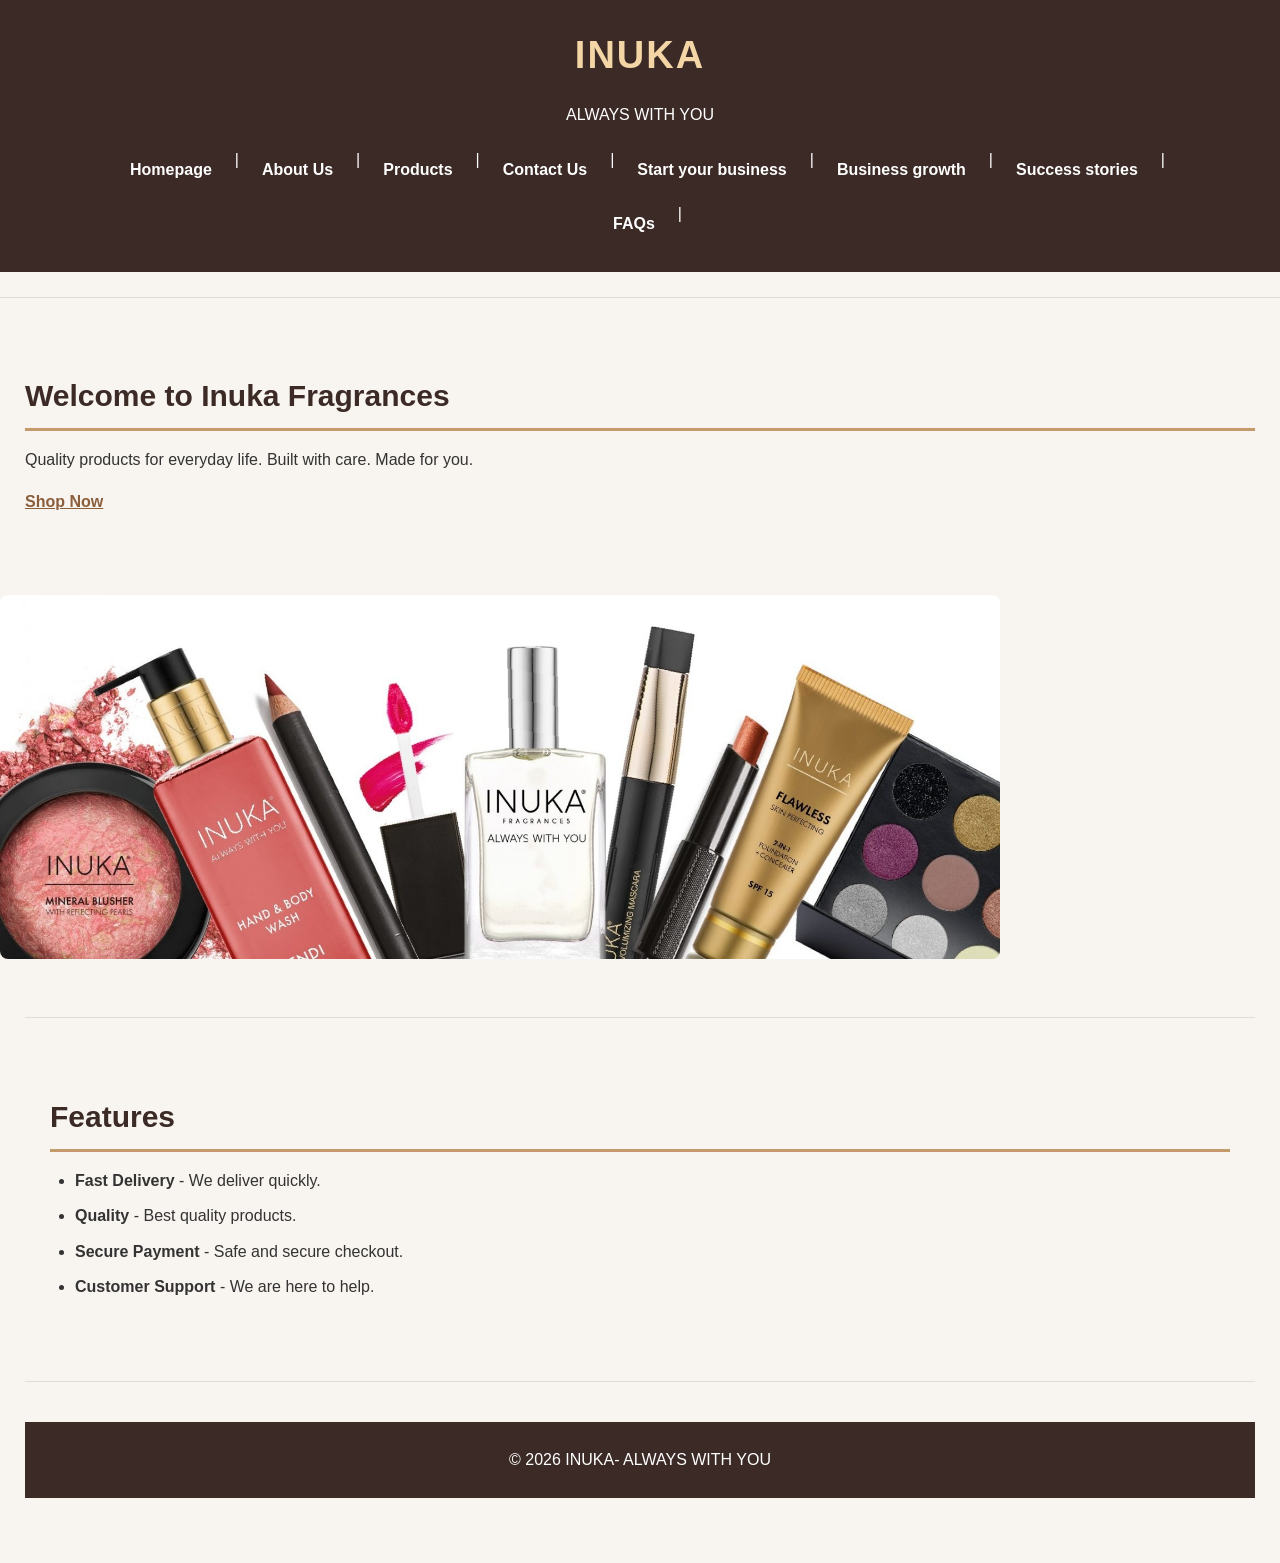
<file: index.html>
<!DOCTYPE html>
<html>
<head>
    <meta charset="UTF-8">
    <meta name="viewport" content="width=device-width, initial-scale=1.0">
    <title>INUKA - Homepage</title>
    <link rel="stylesheet" href="style.css">
</head>

<body>

    <!-- HEADER -->
    <header>

        <h1>INUKA</h1>
        <P>ALWAYS WITH YOU</P>

        <nav>
            <a href="index.html">Homepage</a> |
            <a href="about us.html">About Us</a> |
            <a href="products.html">Products</a> |
            <a href="contact.html">Contact Us</a> |
            <a href="how to start your business.html">Start your business</a> |
            <a href="grow your business.html">Business growth</a> |
            <a href="success stories.html">Success stories</a> |
            <a href="FAQ.html">FAQs</a> |
        </nav>

        

    </header>

    <hr>

    <!-- HERO SECTION -->
    <section>

        <h2>Welcome to Inuka Fragrances</h2>

        <p>
            Quality products for everyday life.
            Built with care. Made for you.
        </p>

        <p>
            <a href="products.html">Shop Now</a>
        </p>

    </section>
    <img src="inuka-products-hero.jpg" alt="Inuka Products" width ="1000px" height=" 900px">


    <section>

        

        

    <hr>

    <!-- FEATURES -->
    <section>

        <h2>Features</h2>

        <ul>

            <li>
                <strong>Fast Delivery</strong>
                - We deliver quickly.
            </li>

            <li>
                <strong>Quality</strong>
                - Best quality products.
            </li>

            <li>
                <strong>Secure Payment</strong>
                - Safe and secure checkout.
            </li>

            <li>
                <strong>Customer Support</strong>
                - We are here to help.
            </li>

        </ul>

    </section>

    <hr>

    <footer>

        <p>
            &copy; 2026 INUKA- ALWAYS WITH YOU
        </p>

    </footer>

</body>
</html>
</file>
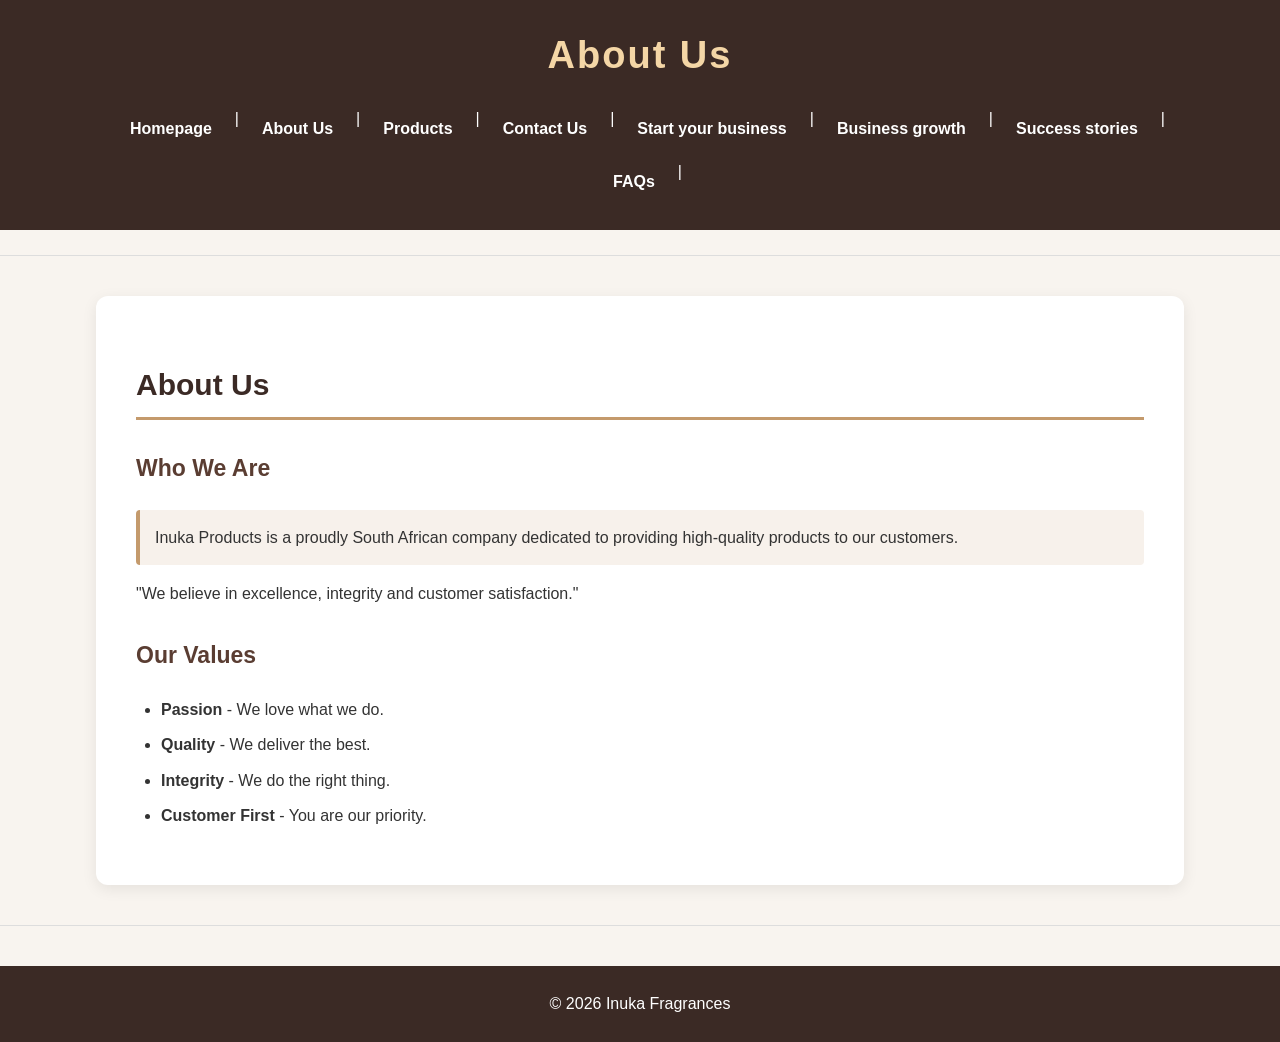
<file: about us.html>
<!DOCTYPE html>
<html>
<head>
    <title>INUKA - About Us</title>
      <link rel="stylesheet" href="style.css">
</head>

<body>

    <header>

        <h1>About Us</h1>

        <nav>
            <a href="homepage.html">Homepage</a> |
            <a href="about us.html">About Us</a> |
            <a href="products.html">Products</a> |
            <a href="contact.html">Contact Us</a> |
            <a href="how to start your business.html">Start your business</a>|
            <a href="grow your business.html">Business growth</a>|
            <a href="success stories.html">Success stories</a>|
            <a href="FAQ.html">FAQs</a>|
        </nav>

    </header>

    <hr>

    <main>

        <h2>About Us</h2>

        <h3>Who We Are</h3>

        <p>
            Inuka Products is a proudly South African company
            dedicated to providing high-quality products to
            our customers.
        </p>

        <p>
            "We believe in excellence, integrity and
            customer satisfaction."
        </p>

        <h3>Our Values</h3>

        <ul>

            <li>
                <strong>Passion</strong>
                - We love what we do.
            </li>

            <li>
                 <strong>Quality</strong>
                - We deliver the best.
            </li>

            <li>
                <strong>Integrity</strong>
                - We do the right thing.
            </li>

            <li>
                <strong>Customer First</strong>
                - You are our priority.
            </li>

        </ul>

    </main>

    <hr>

    <footer>

        <p>
            &copy; 2026 Inuka Fragrances
        </p>

    </footer>

</body>
</html>

<meta name="robots" content="index, follow">

<meta
    property="og:title"
    content="Products | Inuka Products"
>

<meta
    property="og:description"
    content="Explore Inuka Products, product information and business guidance."
>

<meta property="og:type" content="website">

<meta name="theme-color" content="#38251e">
<script src="script.js" defer></script>
<body>
</html>
</file>
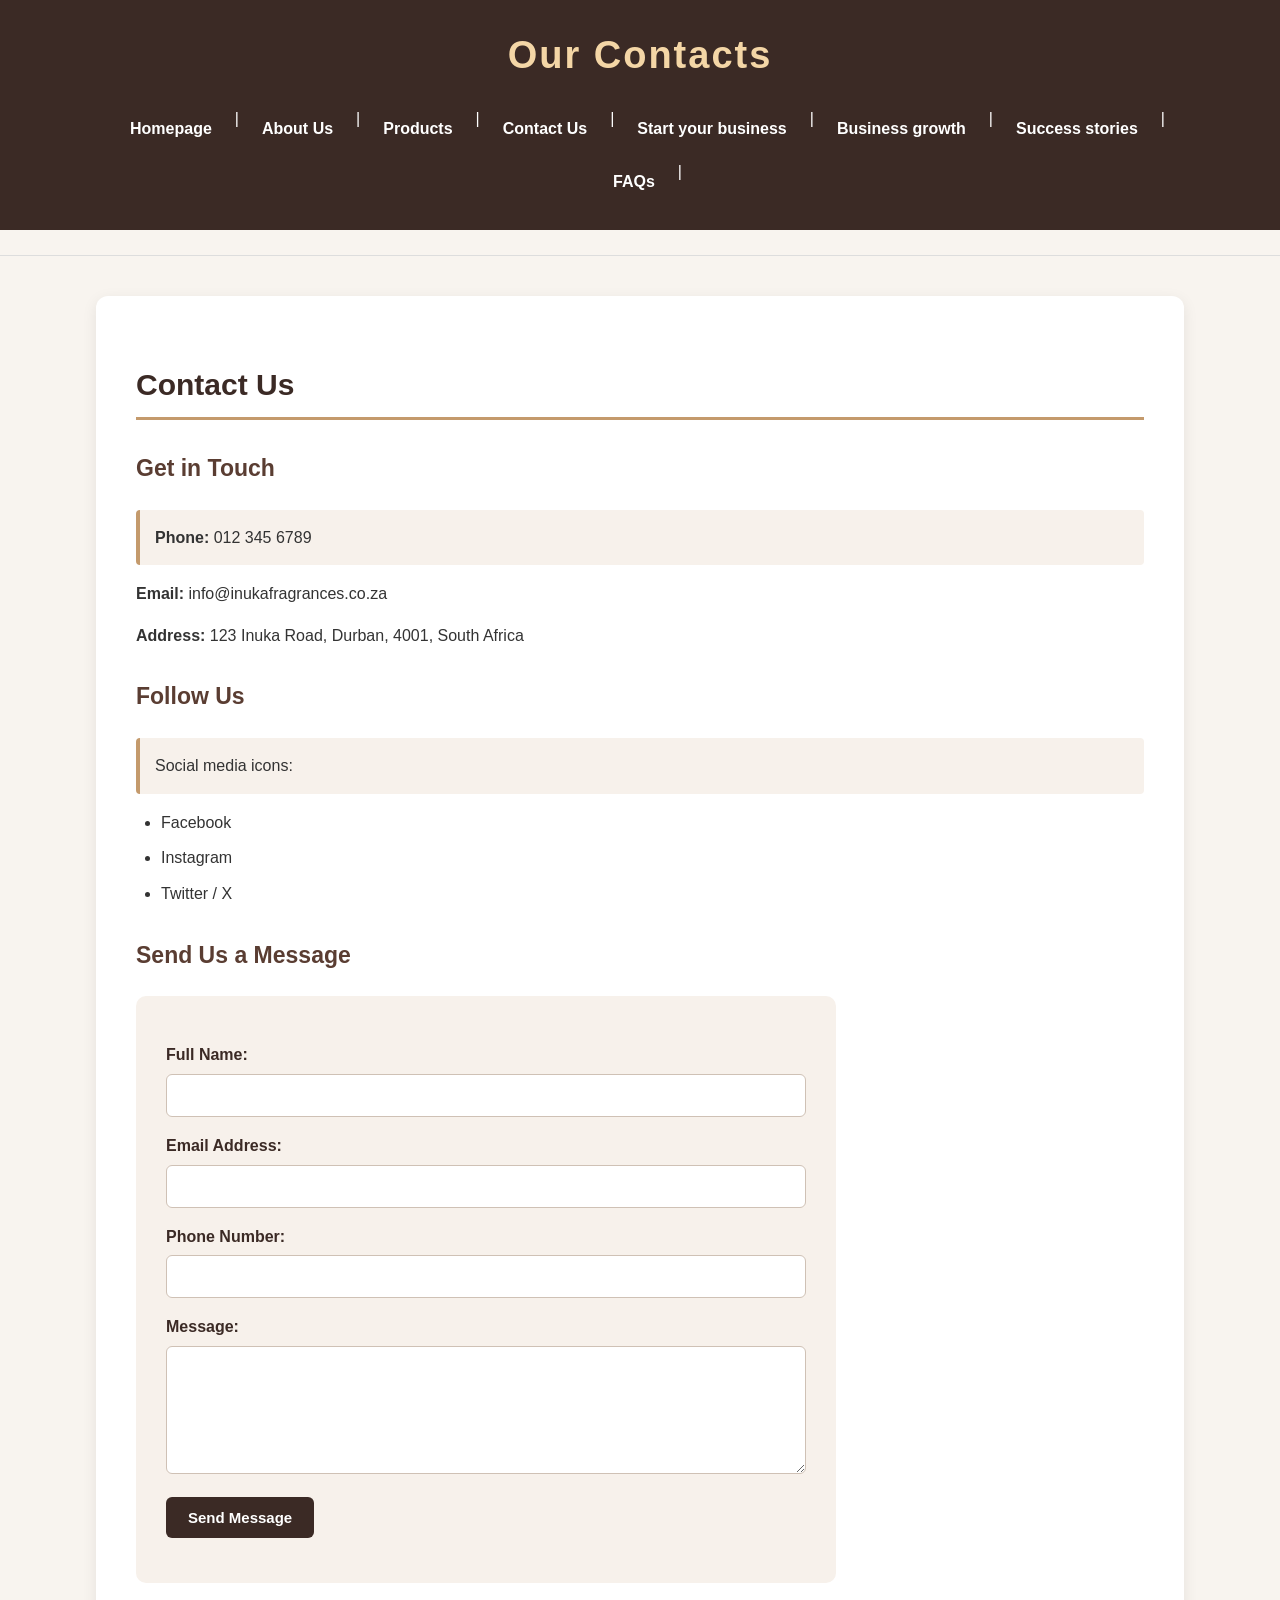
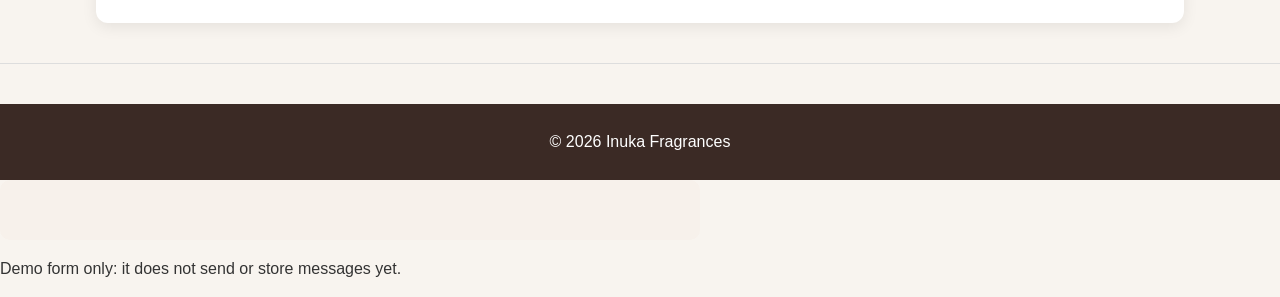
<file: contact.html>
<!DOCTYPE html>
<html>
<head>
    <title>INUKA - Contact Us</title>
      <link rel="stylesheet" href="style.css">
</head>

<body>

    <header>

        <h1>Our Contacts</h1>

        <nav>
            <a href="homepage.html">Homepage</a> |
            <a href="about.html">About Us</a> |
            <a href="products.html">Products</a> |
            <a href="contact.html">Contact Us</a> |
              <a href="how to start your business.html">Start your business</a> |
            <a href="grow your business.html">Business growth</a> |
            <a href="success stories.html">Success stories</a> |
            <a href="FAQ.html">FAQs</a> |
        </nav>

    </header>

    <hr>

    <main>

        <h2>Contact Us</h2>

        <h3>Get in Touch</h3>

        <p>
            <strong>Phone:</strong>
            012 345 6789
        </p>

        <p>
            <strong>Email:</strong>
            info@inukafragrances.co.za
        </p>

        <p>
            <strong>Address:</strong>
            123 Inuka Road, Durban, 4001, South Africa
        </p>


        <h3>Follow Us</h3>

        <p>Social media icons:</p>

        <ul>

            <li>Facebook</li>

            <li>Instagram</li>

            <li>Twitter / X</li>

        </ul>


        <h3>Send Us a Message</h3>

        <form>

            <p>

                <label for="name">
                    Full Name:
                </label>

                <br>

                <input type="text"
                       id="name"
                       name="name">

            </p>


            <p>

                <label for="email">
                    Email Address:
                </label>

                <br>

                <input type="email"
                       id="email"
                       name="email">

            </p>


            <p>

                <label for="phone">
                    Phone Number:
                </label>

                <br>

                <input type="tel"
                       id="phone"
                       name="phone">

            </p>


            <p>

                <label for="message">
                    Message:
                </label>

                <br>

                <textarea id="message"
                          name="message"
                          rows="6"
                          cols="40"></textarea>

            </p>


            <p>

                <input type="submit"
                       value="Send Message">

            </p>

        </form>

    </main>

    <hr>

    <footer>

        <p>
            &copy; 2026 Inuka Fragrances
        </p>

    </footer>

</body>
</html>
<form id="contactForm" action="#" method="post"></form>


<p
    id="formFeedback"
    class="form-feedback"
    role="status"
    aria-live="polite"
>
    Demo form only: it does not send or store messages yet.
</p>
 
<meta name="robots" content="index, follow">

<meta
    property="og:title"
    content="Products | Inuka Products"
>

<meta
    property="og:description"
    content="Explore Inuka Products, product information and business guidance."
>

<meta property="og:type" content="website">

<meta name="theme-color" content="#38251e">
<script src="script.js" defer></script>
<body>
</html>
</file>
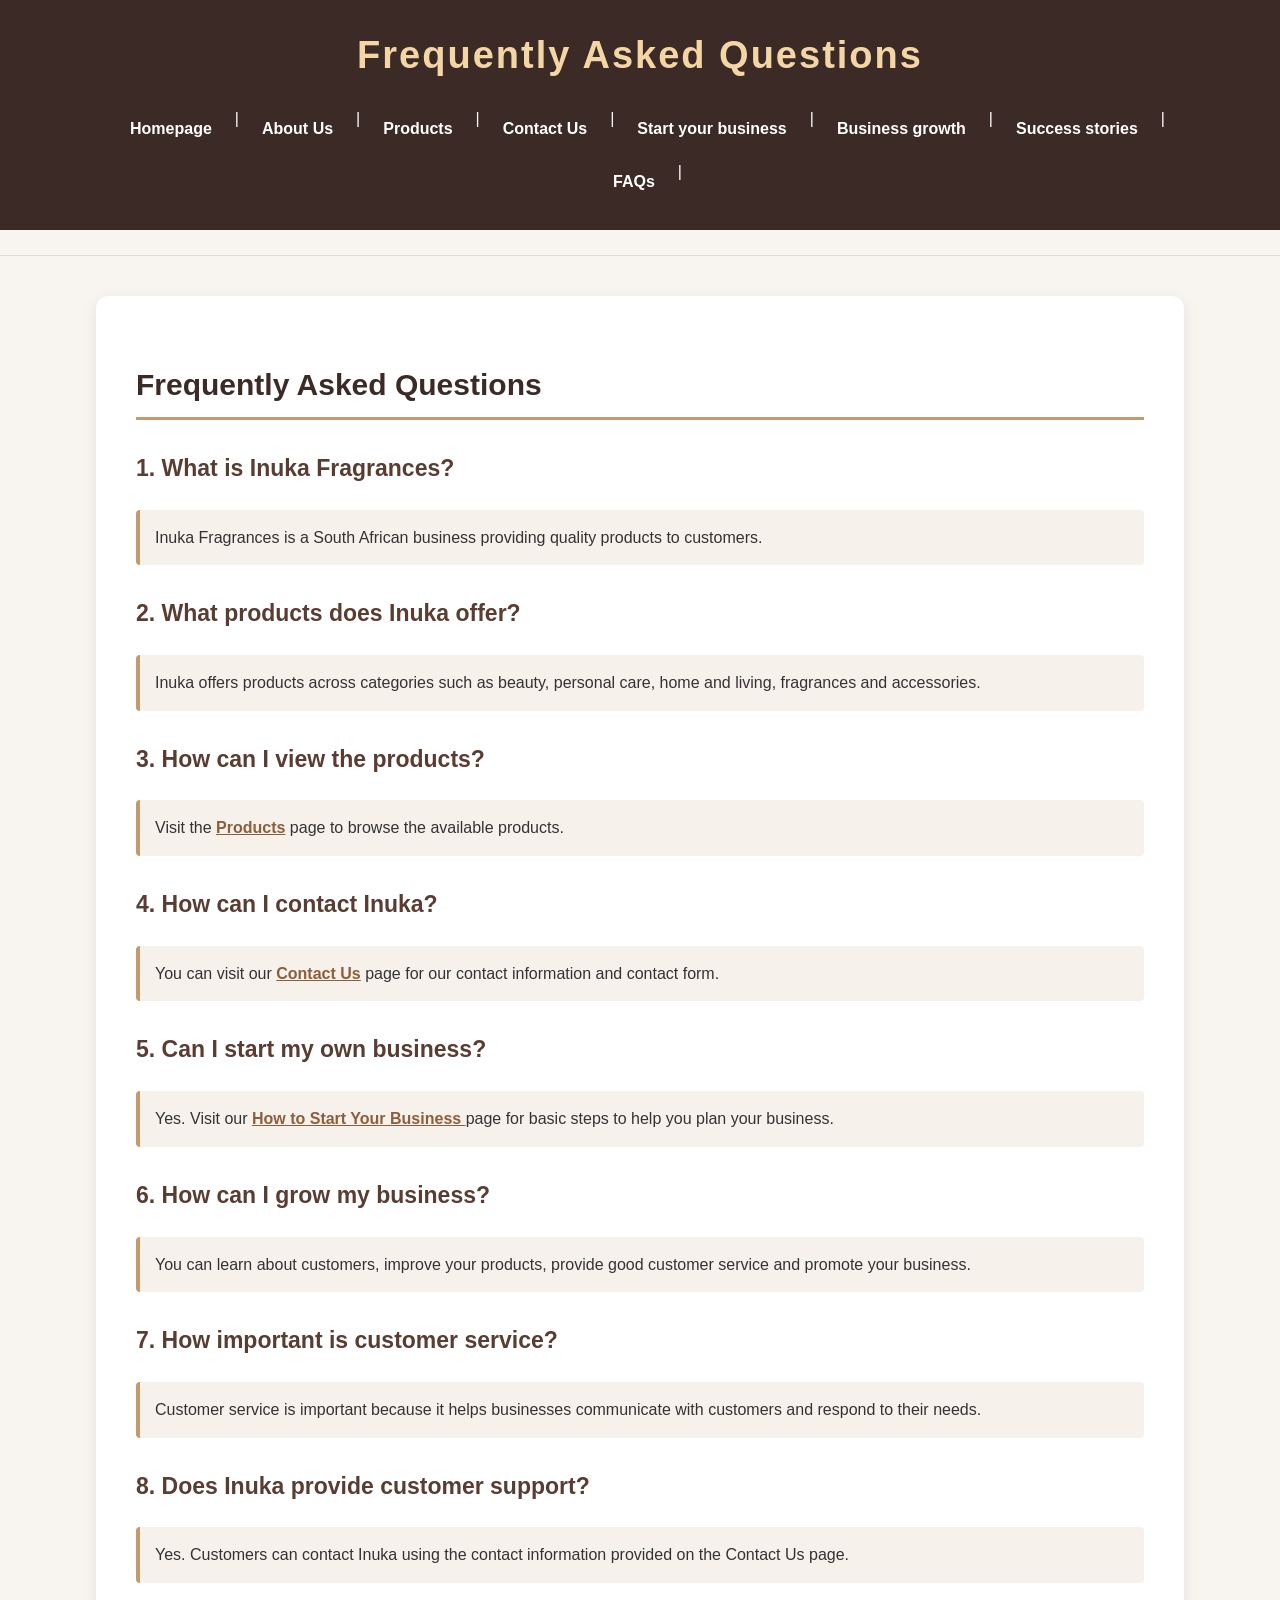
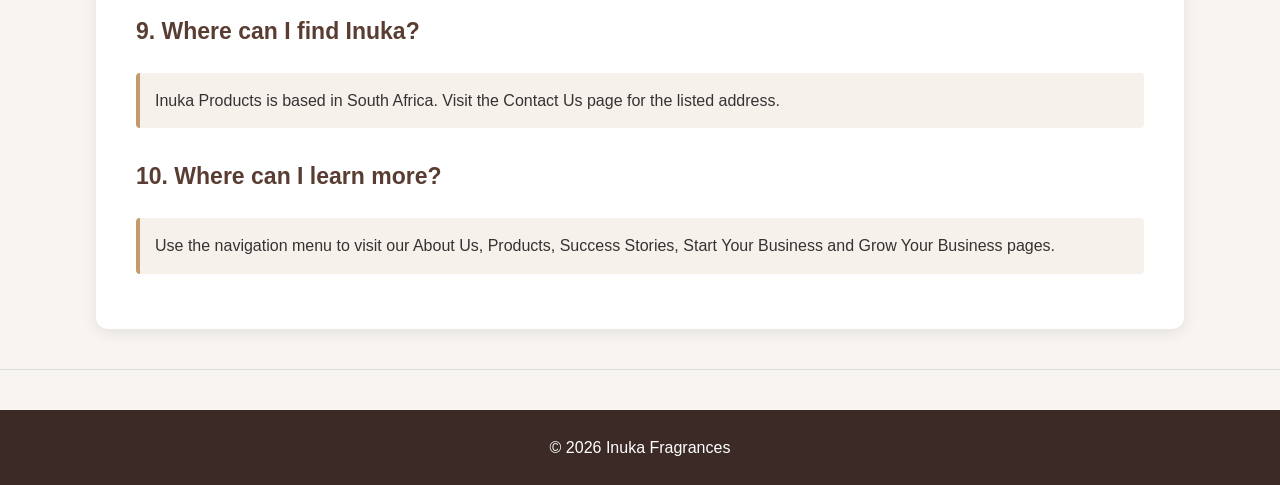
<file: FAQ.html>
<!DOCTYPE html>
<html>
<head>
    <title>INUKA - FAQ</title>
      <link rel="stylesheet" href="style.css">
</head>

<body>

    <header>

        <h1>Frequently Asked Questions</h1>

        <nav>
            <a href="homepage.html">Homepage</a> |
            <a href="about us.html">About Us</a> |
            <a href="products.html">Products</a> |
            <a href="contact.html">Contact Us</a> |
            <a href="how to start your business.html">Start your business</a> |
            <a href="grow your business.html">Business growth</a> |
            <a href="success stories.html">Success stories</a> |
            <a href="FAQ.html">FAQs</a> |
        </nav>
        </nav>

    </header>

    <hr>

    <main>

        <h2>Frequently Asked Questions</h2>

        <h3>1. What is Inuka Fragrances?</h3>

        <p>
            Inuka Fragrances is a South African business
            providing quality products to customers.
        </p>


        <h3>2. What products does Inuka offer?</h3>

        <p>
            Inuka offers products across categories such as
            beauty, personal care, home and living, fragrances
            and accessories.
        </p>


        <h3>3. How can I view the products?</h3>

        <p>
            Visit the
            <a href="products.html">Products</a>
            page to browse the available products.
        </p>


        <h3>4. How can I contact Inuka?</h3>

        <p>
            You can visit our
            <a href="contact.html">Contact Us</a>
            page for our contact information and contact form.
        </p>


        <h3>5. Can I start my own business?</h3>

        <p>
            Yes. Visit our
            <a href="start-business.html">
                How to Start Your Business
            </a>
            page for basic steps to help you plan your business.
        </p>


        <h3>6. How can I grow my business?</h3>

        <p>
            You can learn about customers, improve your products,
            provide good customer service and promote your business.
        </p>


        <h3>7. How important is customer service?</h3>

        <p>
            Customer service is important because it helps
            businesses communicate with customers and respond
            to their needs.
        </p>


        <h3>8. Does Inuka provide customer support?</h3>

        <p>
            Yes. Customers can contact Inuka using the
            contact information provided on the Contact Us page.
        </p>


        <h3>9. Where can I find Inuka?</h3>

        <p>
            Inuka Products is based in South Africa.
            Visit the Contact Us page for the listed address.
        </p>


        <h3>10. Where can I learn more?</h3>

        <p>
            Use the navigation menu to visit our About Us,
            Products, Success Stories, Start Your Business
            and Grow Your Business pages.
        </p>

    </main>

    <hr>

    <footer>

        <p>&copy; 2026 Inuka Fragrances</p>

    </footer>

</body>
</html>

<meta name="robots" content="index, follow">

<meta
    property="og:title"
    content="Products | Inuka Products"
>

<meta
    property="og:description"
    content="Explore Inuka Products, product information and business guidance."
>

<meta property="og:type" content="website">

<meta name="theme-color" content="#38251e">
<script src="script.js" defer></script>
<body>
</html>
</file>
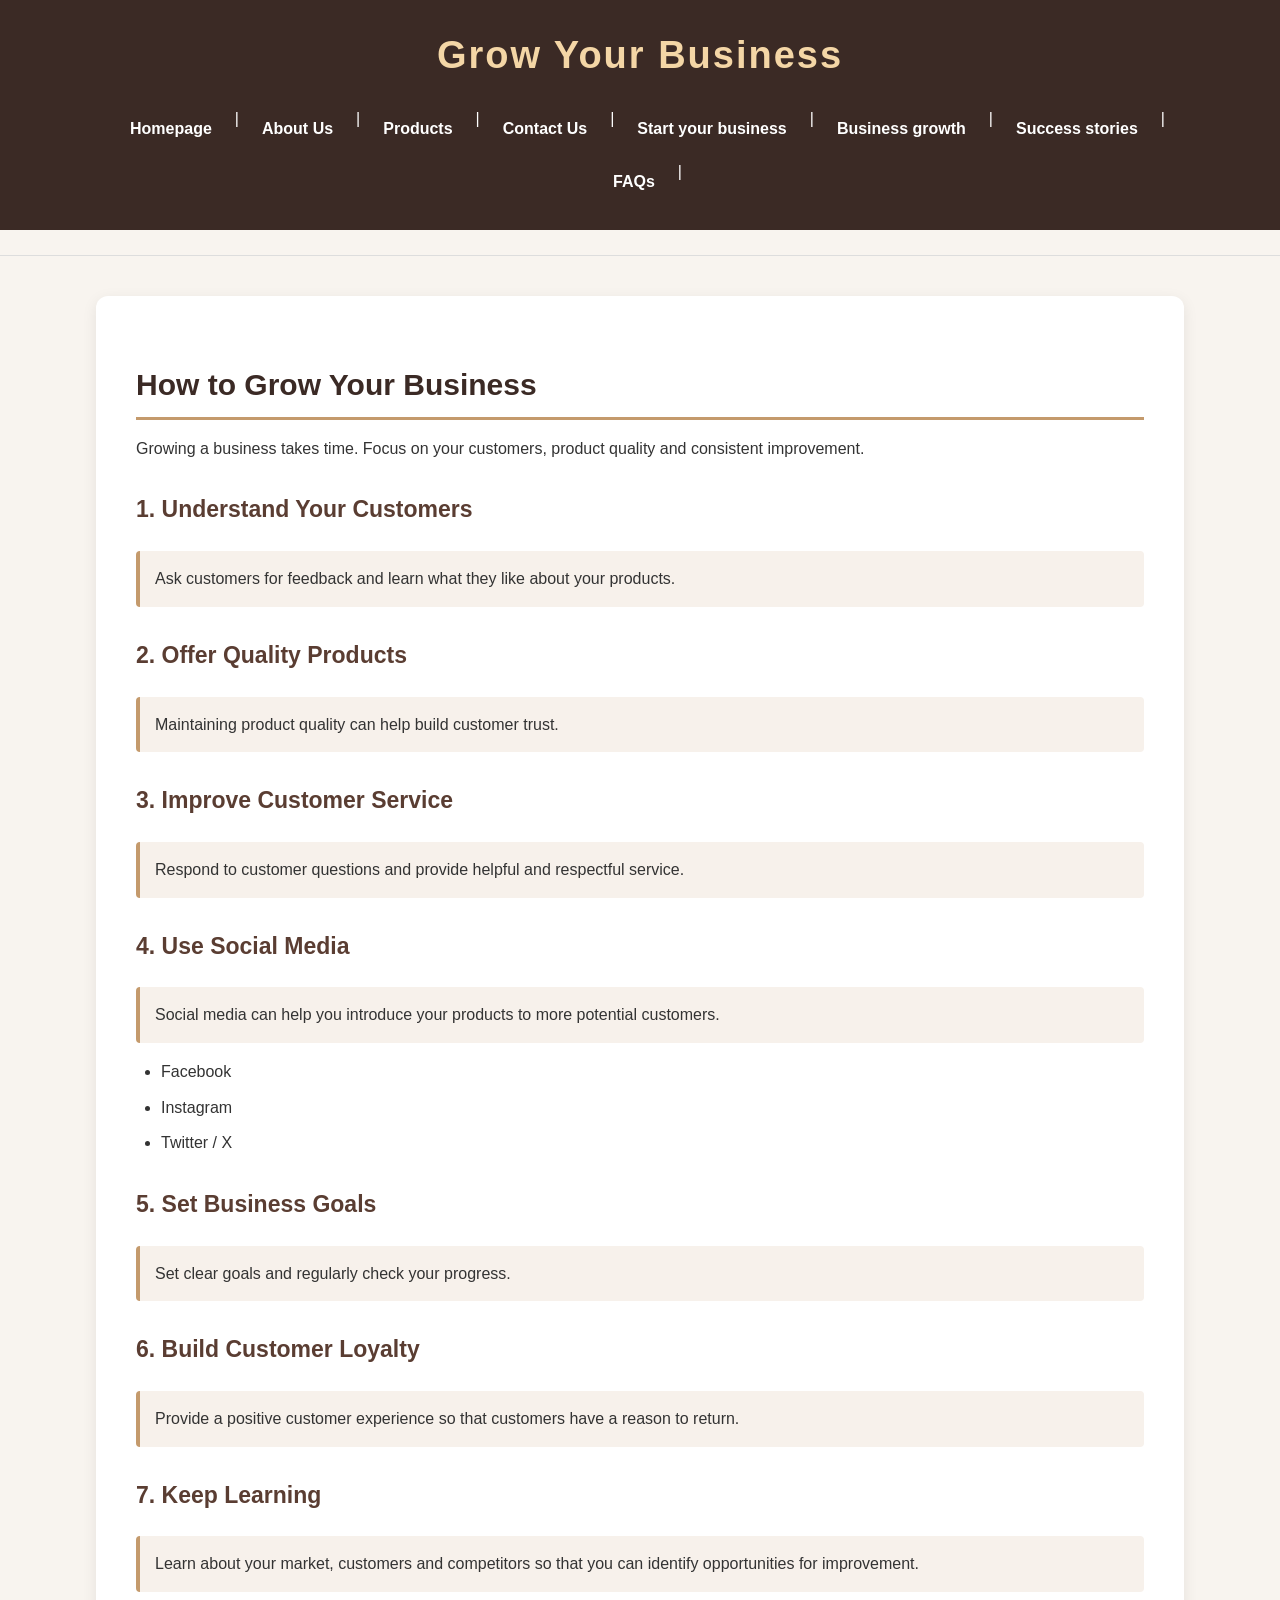
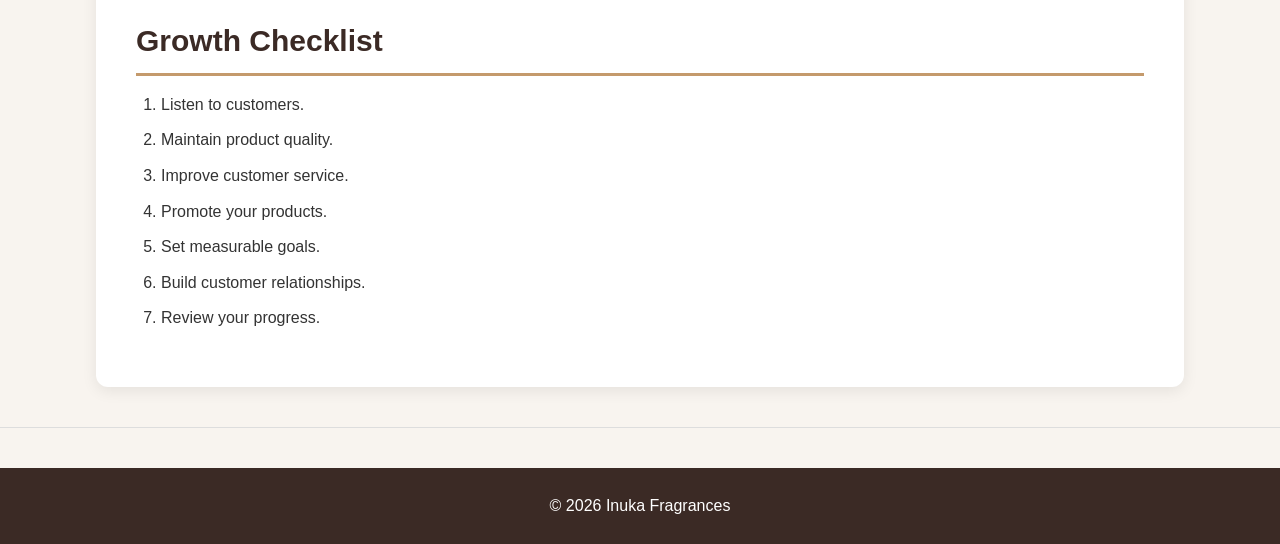
<file: grow your business.html>
<!DOCTYPE html>
<html>
<head>
    <title>INUKA - Grow Your Business</title>
  <link rel="stylesheet" href="style.css">
</head>

<body>

    <header>

        <h1>Grow Your Business</h1>

        <nav>
          <a href="homepage.html">Homepage</a> |
            <a href="about us.html">About Us</a> |
            <a href="products.html">Products</a> |
            <a href="contact.html">Contact Us</a> |
            <a href="how to start your business.html">Start your business</a> |
            <a href="grow your business.html">Business growth</a> |
            <a href="success stories.html">Success stories</a> |
            <a href="FAQ.html">FAQs</a> |
        </nav>
        </nav>

    </header>

    <hr>

    <main>

        <h2>How to Grow Your Business</h2>

        <p>
            Growing a business takes time. Focus on your
            customers, product quality and consistent improvement.
        </p>


        <h3>1. Understand Your Customers</h3>

        <p>
            Ask customers for feedback and learn what they
            like about your products.
        </p>


        <h3>2. Offer Quality Products</h3>

        <p>
            Maintaining product quality can help build
            customer trust.
        </p>


        <h3>3. Improve Customer Service</h3>

        <p>
            Respond to customer questions and provide
            helpful and respectful service.
        </p>


        <h3>4. Use Social Media</h3>

        <p>
            Social media can help you introduce your products
            to more potential customers.
        </p>

        <ul>
            <li>Facebook</li>
            <li>Instagram</li>
            <li>Twitter / X</li>
        </ul>


        <h3>5. Set Business Goals</h3>

        <p>
            Set clear goals and regularly check your progress.
        </p>


        <h3>6. Build Customer Loyalty</h3>

        <p>
            Provide a positive customer experience so that
            customers have a reason to return.
        </p>


        <h3>7. Keep Learning</h3>

        <p>
            Learn about your market, customers and competitors
            so that you can identify opportunities for improvement.
        </p>


        <h2>Growth Checklist</h2>

        <ol>
            <li>Listen to customers.</li>
            <li>Maintain product quality.</li>
            <li>Improve customer service.</li>
            <li>Promote your products.</li>
            <li>Set measurable goals.</li>
            <li>Build customer relationships.</li>
            <li>Review your progress.</li>
        </ol>

    </main>

    <hr>

    <footer>

        <p>&copy; 2026 Inuka Fragrances</p>

    </footer>

</body>
</html>

<meta name="robots" content="index, follow">

<meta
    property="og:title"
    content="Products | Inuka Products"
>

<meta
    property="og:description"
    content="Explore Inuka Products, product information and business guidance."
>

<meta property="og:type" content="website">

<meta name="theme-color" content="#38251e">
<script src="script.js" defer></script>
<body>
</html>
</file>
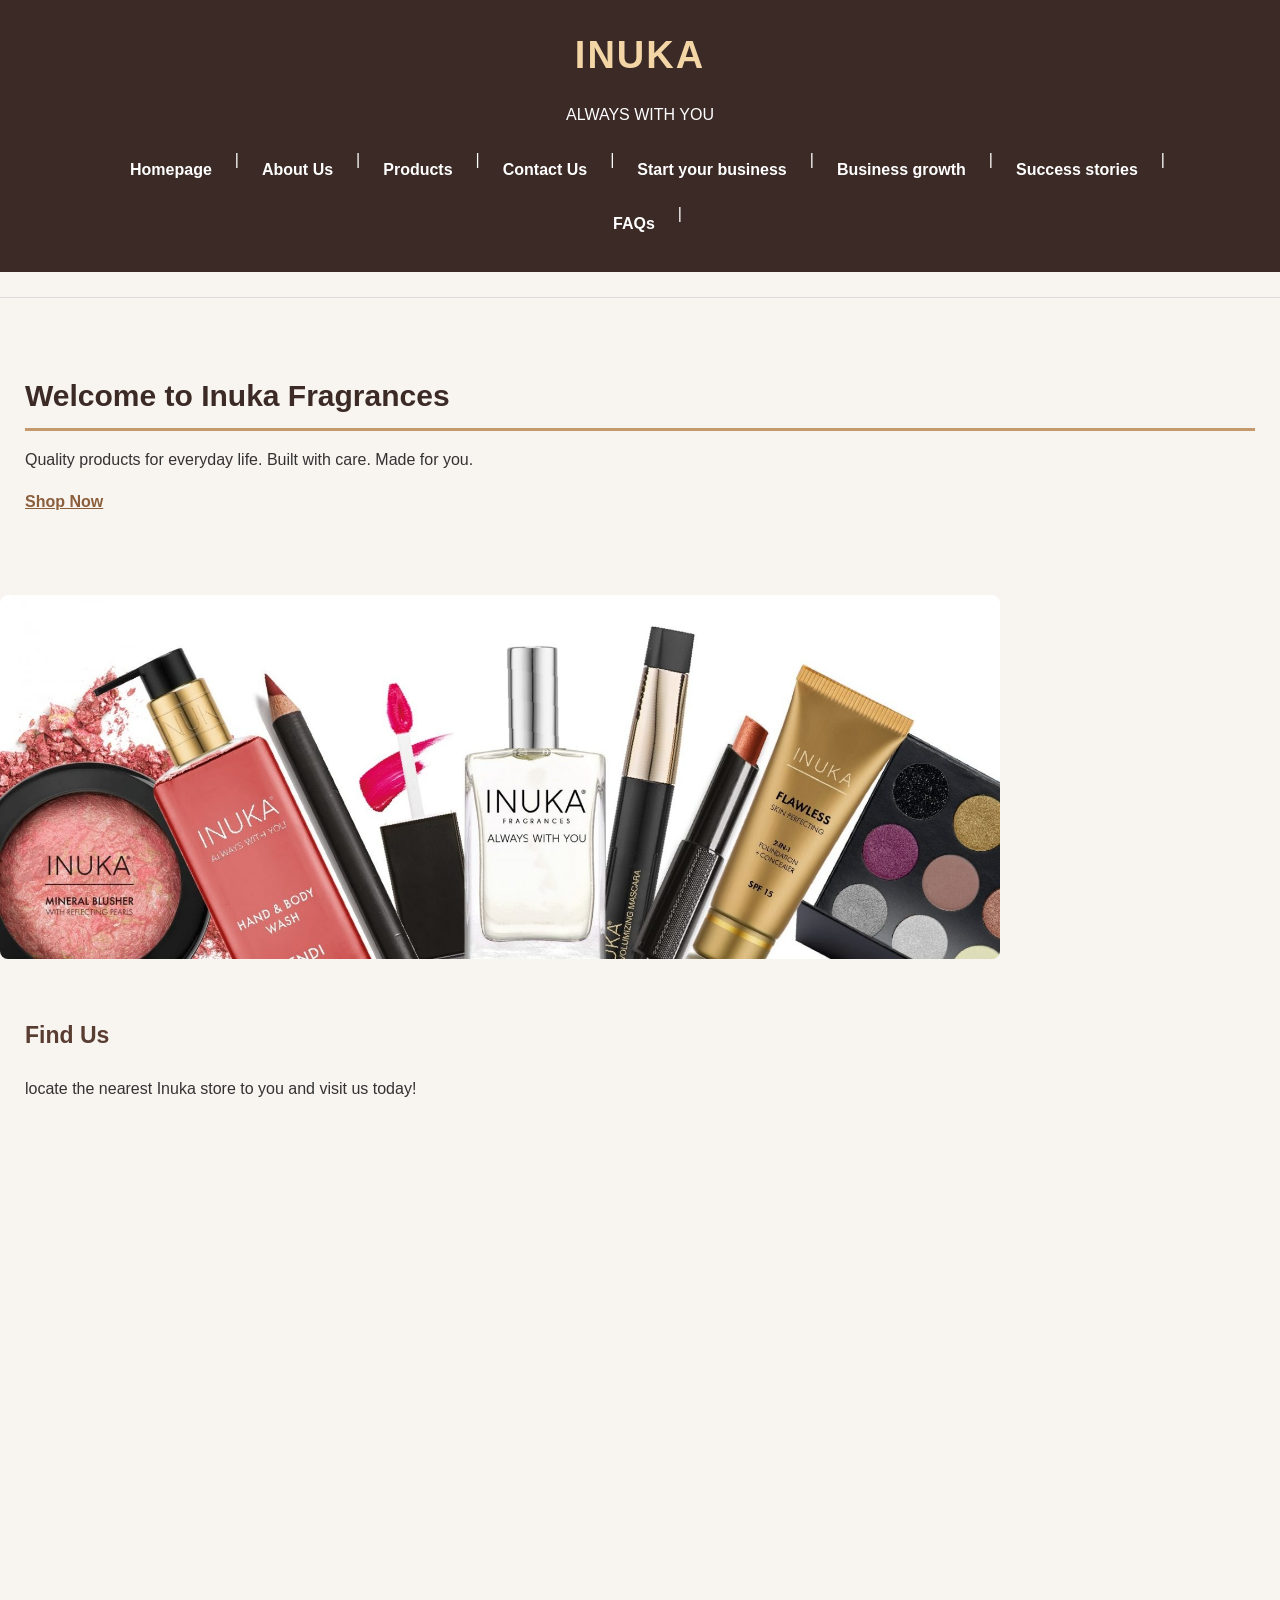
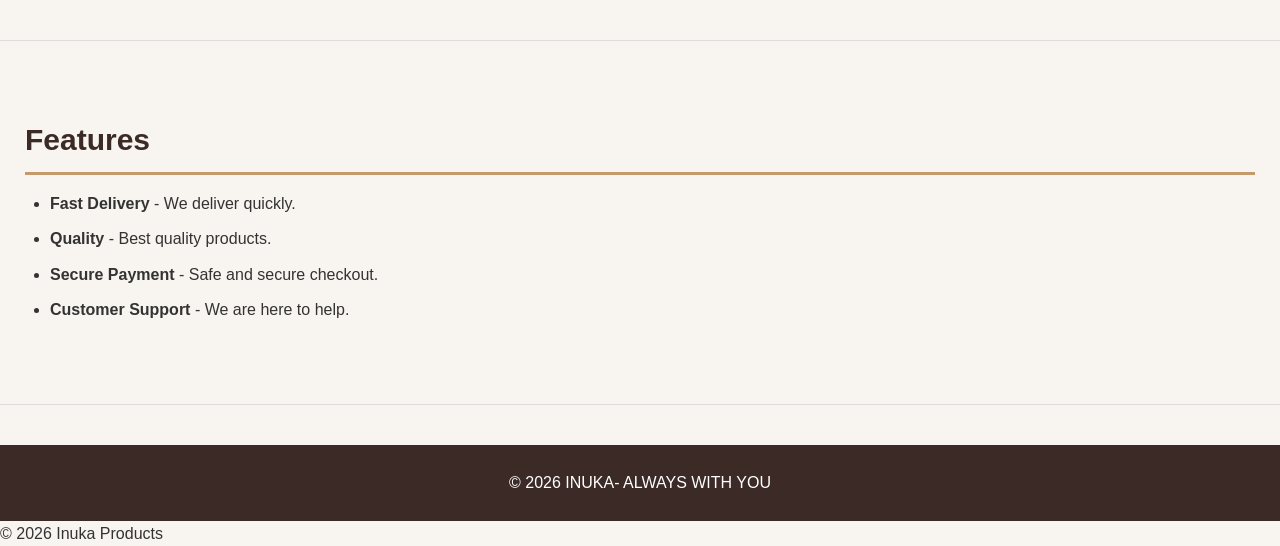
<file: homepage.html>
<!DOCTYPE html>
<html>
<head>
    <title>INUKA - Homepage</title>
    <link rel="stylesheet" href="style.css">
</head>

<body>

    <!-- HEADER -->
    <header>

        <h1>INUKA</h1>
        <P>ALWAYS WITH YOU</P>

        <nav>
            <a href="homepage.html">Homepage</a> |
            <a href="about us.html">About Us</a> |
            <a href="products.html">Products</a> |
            <a href="contact.html">Contact Us</a> |
            <a href="how to start your business.html">Start your business</a> |
            <a href="grow your business.html">Business growth</a> |
            <a href="success stories.html">Success stories</a> |
            <a href="FAQ.html">FAQs</a> |
        </nav>

        

    </header>

    <hr>

    <!-- HERO SECTION -->
    <section>

        <h2>Welcome to Inuka Fragrances</h2>

        <p>
            Quality products for everyday life.
            Built with care. Made for you.
        </p>

        <p>
            <a href="products.html">Shop Now</a>
        </p>


    </section>
    <img src="inuka-products-hero.jpg" alt="Inuka Products" width ="1000px" height=" 900px">


    <section>
       <h3>Find Us</h3>
       <p>locate the nearest Inuka store to you and visit us today!</p>
       <iframe src="https://www.google.com/maps/embed?pb=!1m18!1m12!1m3!1d3309.1234567890123!2d-118.1234567890123!3d34.1234567890123!2m3!1f0!2f0!3f0!3m2!1i1024!2i768!4f13.1!3m3!1m2!1s0x80c1234567890123%3A0x1234567890123456!2sInuka%20Fragrances%20Store!5e0!3m2!1sen!2sus!4v1234567890123" width="600" height="450" style="border:0;" allowfullscreen="" loading="lazy"></iframe>

    </section>

    <hr>

    <!-- FEATURES -->
    <section>

        <h2>Features</h2>

        <ul>

            <li>
                <strong>Fast Delivery</strong>
                - We deliver quickly.
            </li>

            <li>
                <strong>Quality</strong>
                - Best quality products.
            </li>

            <li>
                <strong>Secure Payment</strong>
                - Safe and secure checkout.
            </li>

            <li>
                <strong>Customer Support</strong>
                - We are here to help.
            </li>

        </ul>

    </section>

    <hr>

    <footer>

        <p>
            &copy; 2026 INUKA- ALWAYS WITH YOU
        </p>

    </footer>

</body>
</html>

<meta name="robots" content="index, follow">

<meta
    property="og:title"
    content="Products | Inuka Products"
>

<meta
    property="og:description"
    content="Explore Inuka Products, product information and business guidance."
>

<meta property="og:type" content="website">

<meta name="theme-color" content="#38251e">
© <span data-current-year>2026</span> Inuka Products
<script src="script.js" defer></script>
<body>
</html>
</file>
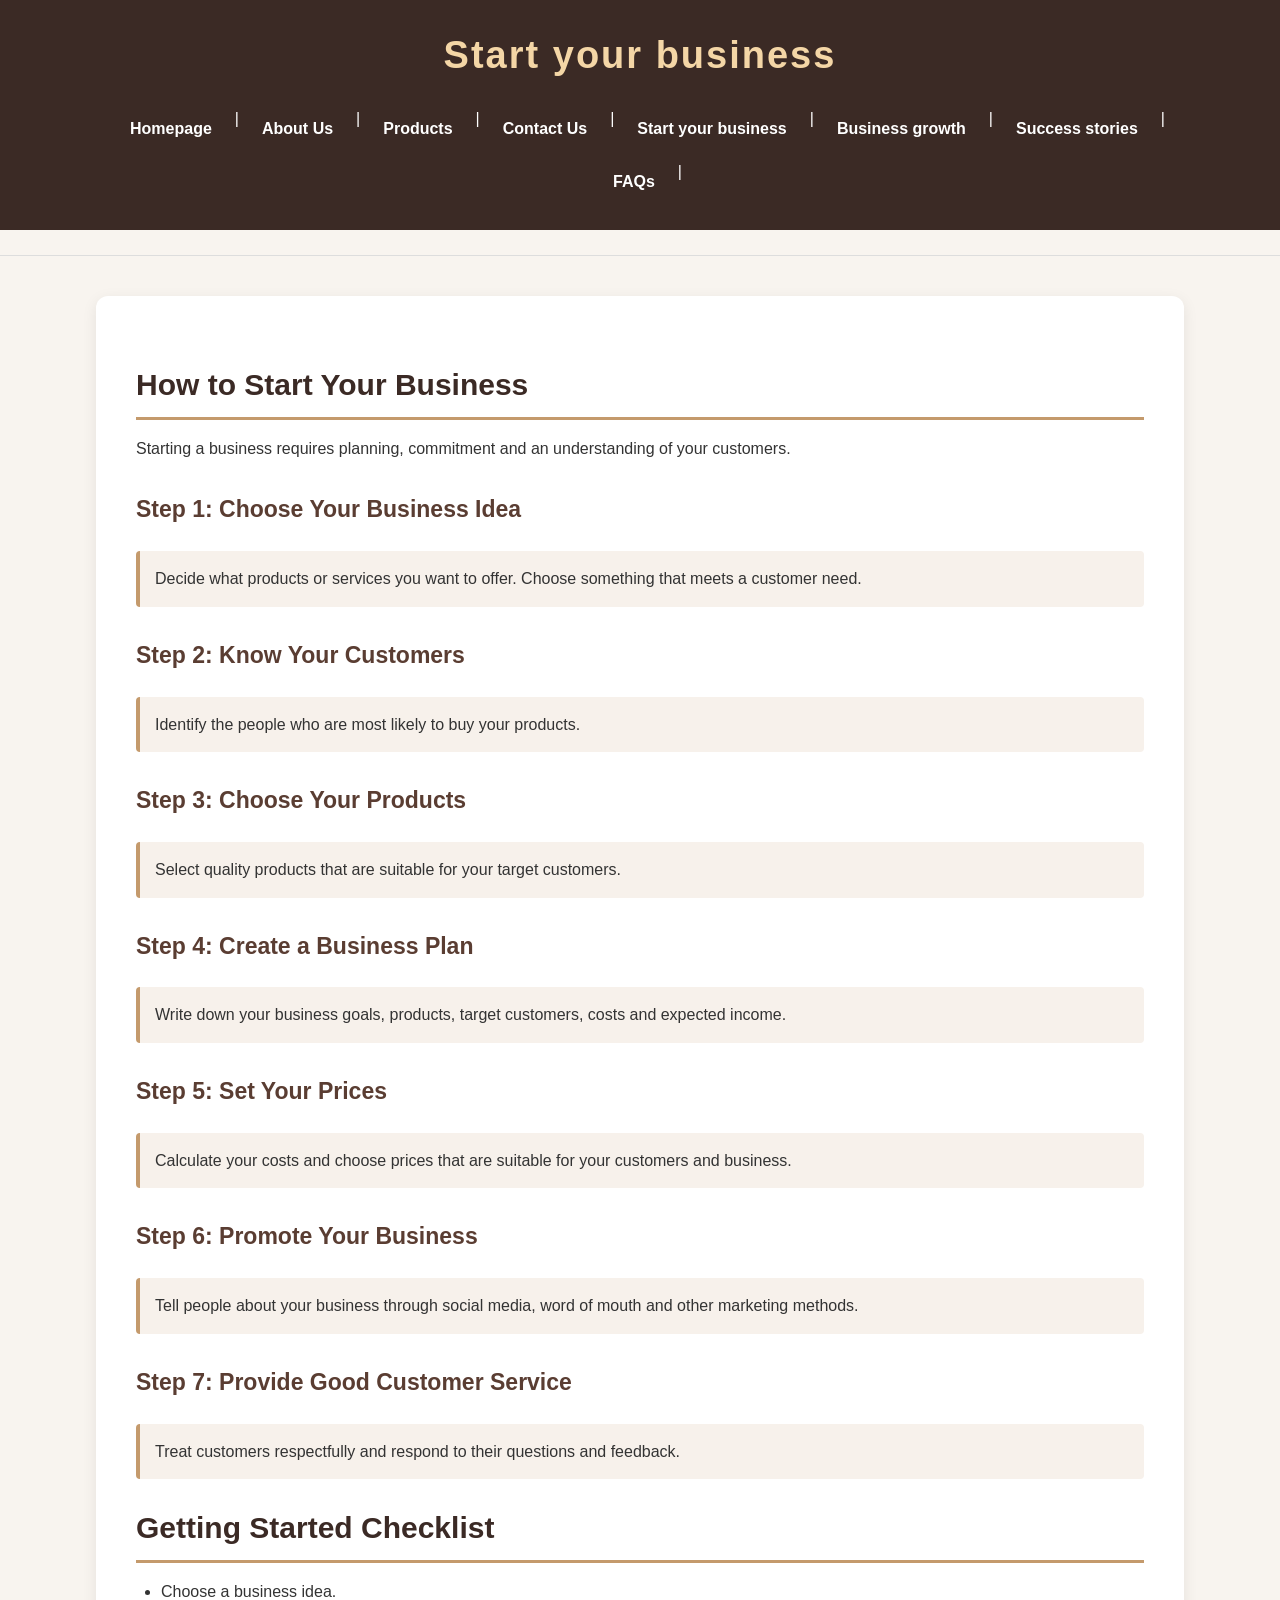
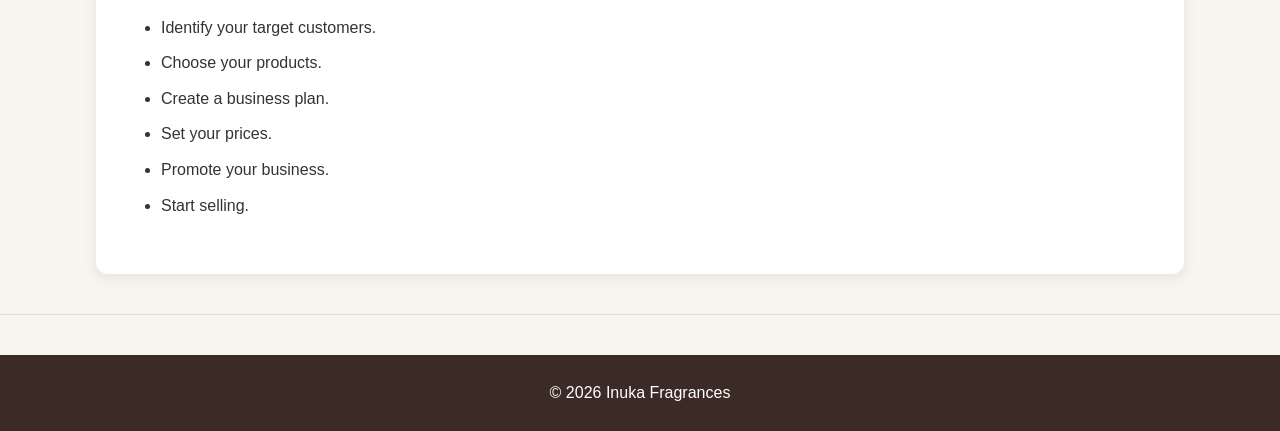
<file: how to start your business.html>
<!DOCTYPE html>
<html>
<head>
    <title>INUKA - Start Your Business</title>
      <link rel="stylesheet" href="style.css">
</head>

<body>

    <header>

        <h1>Start your business</h1>

        <nav>
             <a href="homepage.html">Homepage</a> |
            <a href="about us.html">About Us</a> |
            <a href="products.html">Products</a> |
            <a href="contact.html">Contact Us</a> |
            <a href="how to start your business.html">Start your business</a> |
            <a href="grow your business.html">Business growth</a> |
            <a href="success stories.html">Success stories</a> |
            <a href="FAQ.html">FAQs</a> |
        </nav>

    </header>

    <hr>

    <main>

        <h2>How to Start Your Business</h2>

        <p>
            Starting a business requires planning, commitment
            and an understanding of your customers.
        </p>


        <h3>Step 1: Choose Your Business Idea</h3>

        <p>
            Decide what products or services you want to offer.
            Choose something that meets a customer need.
        </p>


        <h3>Step 2: Know Your Customers</h3>

        <p>
            Identify the people who are most likely to buy
            your products.
        </p>


        <h3>Step 3: Choose Your Products</h3>

        <p>
            Select quality products that are suitable for
            your target customers.
        </p>


        <h3>Step 4: Create a Business Plan</h3>

        <p>
            Write down your business goals, products,
            target customers, costs and expected income.
        </p>


        <h3>Step 5: Set Your Prices</h3>

        <p>
            Calculate your costs and choose prices that are
            suitable for your customers and business.
        </p>


        <h3>Step 6: Promote Your Business</h3>

        <p>
            Tell people about your business through
            social media, word of mouth and other marketing
            methods.
        </p>


        <h3>Step 7: Provide Good Customer Service</h3>

        <p>
            Treat customers respectfully and respond to
            their questions and feedback.
        </p>


        <h2>Getting Started Checklist</h2>

        <ul>
            <li>Choose a business idea.</li>
            <li>Identify your target customers.</li>
            <li>Choose your products.</li>
            <li>Create a business plan.</li>
            <li>Set your prices.</li>
            <li>Promote your business.</li>
            <li>Start selling.</li>
        </ul>

    </main>

    <hr>

    <footer>

        <p>&copy; 2026 Inuka Fragrances</p>

    </footer>

</body>
</html>
<script src="script.js" defer></script>
<body>
</html>
</file>
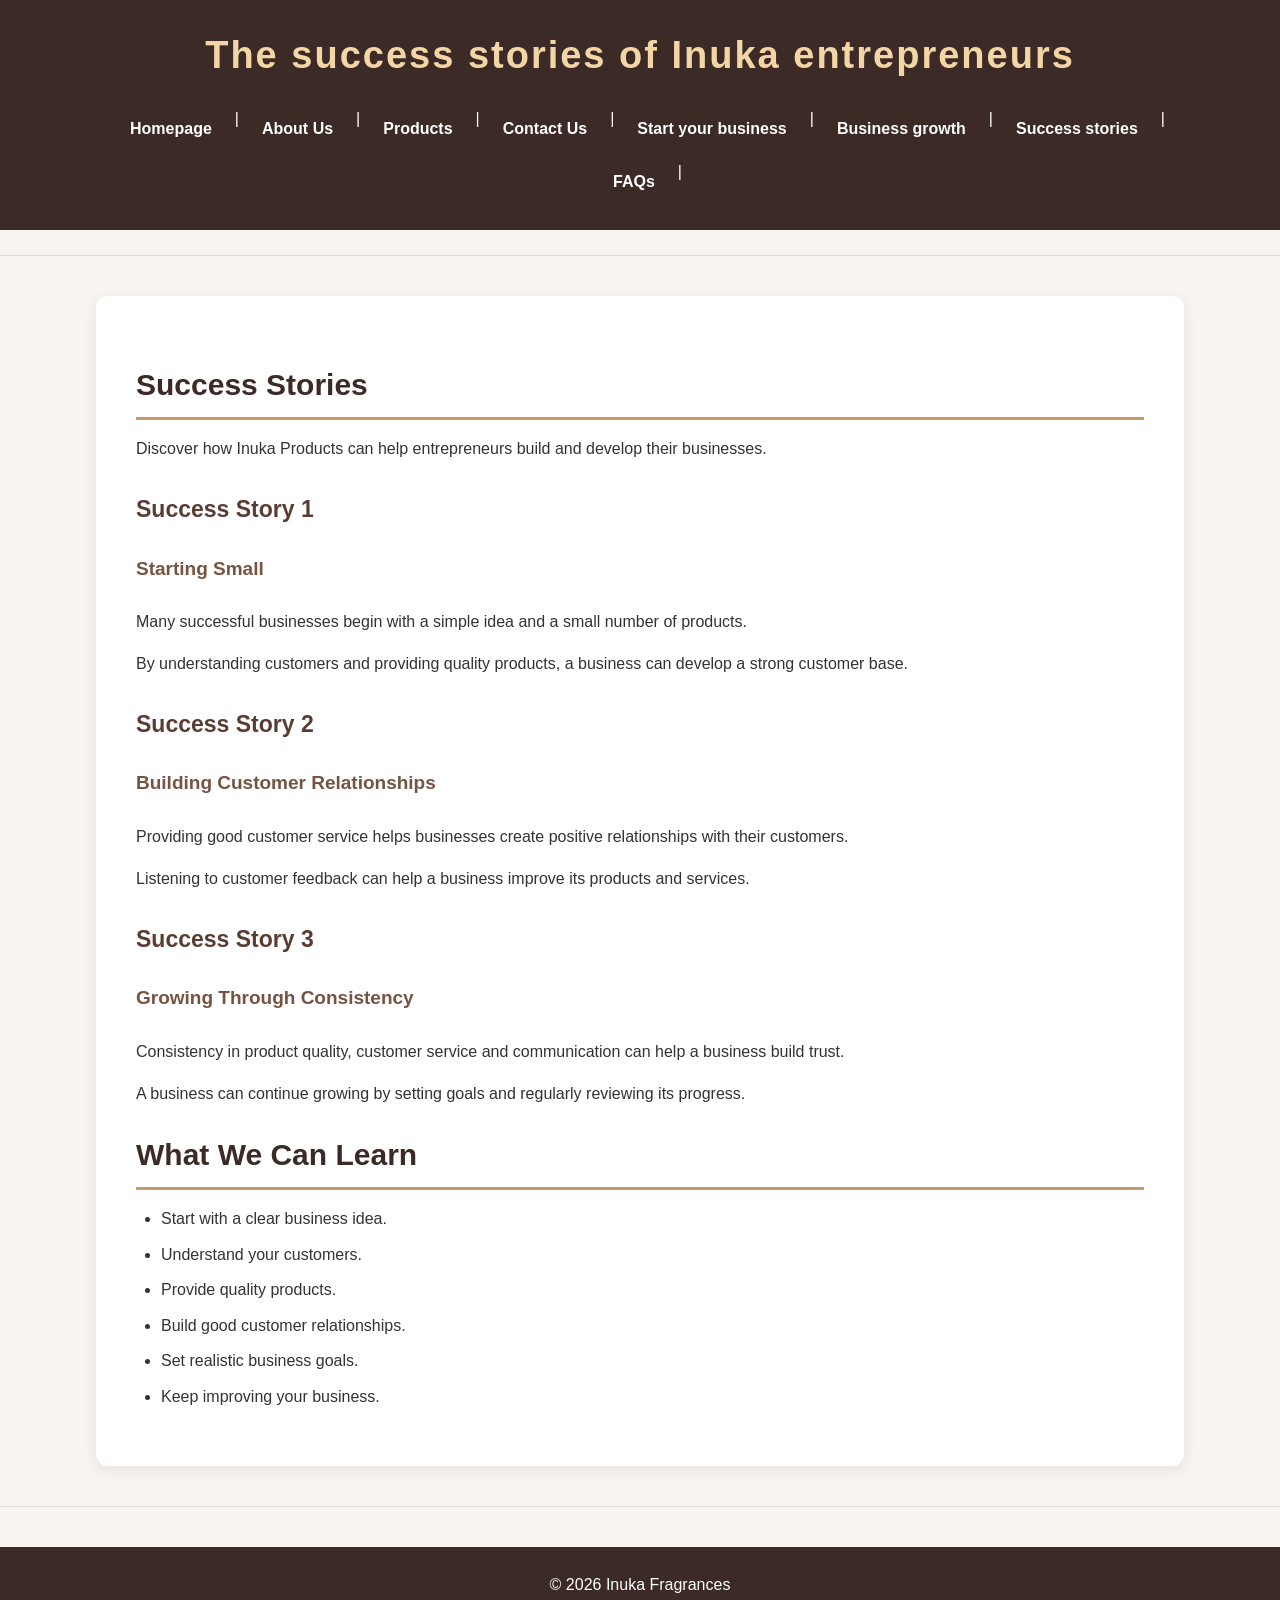
<file: success stories.html>
<!DOCTYPE html>
<html>
<head>
    <title>INUKA - Success Stories</title>
      <link rel="stylesheet" href="style.css">
</head>

<body>

    <header>

        <h1>The success stories of Inuka entrepreneurs</h1>

        <nav>
           <a href="homepage.html">Homepage</a> |
            <a href="about us.html">About Us</a> |
            <a href="products.html">Products</a> |
            <a href="contact.html">Contact Us</a> |
            <a href="how to start your business.html">Start your business</a> |
            <a href="grow your business.html">Business growth</a> |
            <a href="success stories.html">Success stories</a> |
            <a href="FAQ.html">FAQs</a> |
        </nav>

    </header>

    <hr>

    <main>

        <h2>Success Stories</h2>

        <p>
            Discover how Inuka Products can help entrepreneurs
            build and develop their businesses.
        </p>


        <h3>Success Story 1</h3>

        <h4>Starting Small</h4>

        <p>
            Many successful businesses begin with a simple idea
            and a small number of products.
        </p>

        <p>
            By understanding customers and providing quality
            products, a business can develop a strong customer base.
        </p>


        <h3>Success Story 2</h3>

        <h4>Building Customer Relationships</h4>

        <p>
            Providing good customer service helps businesses
            create positive relationships with their customers.
        </p>

        <p>
            Listening to customer feedback can help a business
            improve its products and services.
        </p>


        <h3>Success Story 3</h3>

        <h4>Growing Through Consistency</h4>

        <p>
            Consistency in product quality, customer service
            and communication can help a business build trust.
        </p>

        <p>
            A business can continue growing by setting goals
            and regularly reviewing its progress.
        </p>


        <h2>What We Can Learn</h2>

        <ul>
            <li>Start with a clear business idea.</li>
            <li>Understand your customers.</li>
            <li>Provide quality products.</li>
            <li>Build good customer relationships.</li>
            <li>Set realistic business goals.</li>
            <li>Keep improving your business.</li>
        </ul>

    </main>

    <hr>

    <footer>

        <p>&copy; 2026 Inuka Fragrances</p>

    </footer>

</body>
</html>

<meta name="robots" content="index, follow">

<meta
    property="og:title"
    content="Products | Inuka Products"
>

<meta
    property="og:description"
    content="Explore Inuka Products, product information and business guidance."
>

<meta property="og:type" content="website">

<meta name="theme-color" content="#38251e">
<script src="script.js" defer></script>
<body>
</html>
</file>
<file: style.css>
/* =========================================
   INUKA FRAGRANCES WEBSITE
   Main Style Sheet
   ========================================= */


/* =========================================
   GENERAL WEBSITE STYLE
   ========================================= */

* {
    box-sizing: border-box;
}

html {
    scroll-behavior: smooth;
}

body {
    margin: 0;
    padding: 0;

    background-color: #f8f4ef;

    color: #333333;

    font-family: Arial, Helvetica, sans-serif;

    font-size: 16px;
    line-height: 1.6;
}


/* =========================================
   HEADER
   ========================================= */

header {
    background-color: #3b2a25;

    color: white;

    padding: 25px 8%;

    text-align: center;
}


/* =========================================
   LOGO / WEBSITE TITLE
   ========================================= */

header h1 {
    margin: 0;

    color: #f4d6a6;

    font-family: Arial, Helvetica, sans-serif;

    font-size: 38px;

    font-weight: bold;

    letter-spacing: 2px;
}


/* =========================================
   NAVIGATION
   ========================================= */

nav {
    margin-top: 20px;

    display: flex;

    justify-content: center;

    flex-wrap: wrap;

    gap: 8px;
}

nav a {
    color: white;

    text-decoration: none;

    padding: 10px 15px;

    border-radius: 6px;

    font-weight: bold;

    transition: 0.3s;
}

nav a:hover {
    background-color: #c49a6c;

    color: white;
}


/* =========================================
   MAIN PAGE LAYOUT
   ========================================= */

main {
    width: 85%;

    max-width: 1200px;

    margin: 40px auto;

    background-color: white;

    padding: 40px;

    border-radius: 12px;

    box-shadow: 0 4px 15px rgba(0, 0, 0, 0.08);
}


/* =========================================
   SECTIONS
   ========================================= */

section {
    margin-bottom: 40px;

    padding: 25px;
}


/* =========================================
   PAGE TITLES
   ========================================= */

main > h1,
main > h2 {
    color: #3b2a25;

    font-weight: bold;
}


/* =========================================
   HEADINGS
   ========================================= */

h2 {
    color: #3b2a25;

    font-size: 30px;

    margin-bottom: 15px;

    border-bottom: 3px solid #c49a6c;

    padding-bottom: 8px;
}

h3 {
    color: #5a3d32;

    font-size: 23px;

    margin-top: 25px;
}

h4 {
    color: #765442;

    font-size: 19px;
}


/* =========================================
   PARAGRAPHS
   ========================================= */

p {
    margin-bottom: 15px;
}


/* =========================================
   HERO SECTION
   ========================================= */

section:first-child {
    background-color: #eee1d3;

    text-align: center;

    border-radius: 12px;

    padding: 60px 30px;
}

section:first-child h2 {
    border-bottom: none;

    font-size: 40px;

    color: #3b2a25;
}

section:first-child p {
    font-size: 18px;
}


/* =========================================
   LINKS
   ========================================= */

a {
    color: #8b5e3c;

    font-weight: bold;
}

a:hover {
    color: #3b2a25;
}


/* =========================================
   BUTTONS
   ========================================= */

button,
input[type="submit"] {
    background-color: #3b2a25;

    color: white;

    border: none;

    padding: 12px 22px;

    border-radius: 6px;

    font-size: 15px;

    font-weight: bold;

    cursor: pointer;

    transition: 0.3s;
}

button:hover,
input[type="submit"]:hover {
    background-color: #c49a6c;

    transform: translateY(-2px);
}


/* =========================================
   PRODUCT TABLE
   ========================================= */

table {
    width: 100%;

    border-collapse: collapse;

    margin-top: 20px;

    background-color: white;
}

th {
    background-color: #3b2a25;

    color: white;

    padding: 15px;

    text-align: left;
}

td {
    padding: 15px;

    border-bottom: 1px solid #ddd;

    vertical-align: middle;
}

tr:hover {
    background-color: #f7f0e8;
}


/* =========================================
   PRODUCT IMAGES
   ========================================= */

img {
    max-width: 100%;

    height: auto;

    border-radius: 8px;
}

td img {
    width: 150px;

    height: 150px;

    object-fit: cover;
}


/* =========================================
   PRODUCT CARDS
   ========================================= */

article {
    background-color: #faf7f3;

    border: 1px solid #e1d4c7;

    border-radius: 10px;

    padding: 25px;

    margin: 25px 0;

    box-shadow: 0 3px 10px rgba(0, 0, 0, 0.06);

    transition: 0.3s;
}

article:hover {
    transform: translateY(-4px);

    box-shadow: 0 6px 18px rgba(0, 0, 0, 0.1);
}

article img {
    width: 200px;

    height: 200px;

    object-fit: cover;

    display: block;

    margin-bottom: 15px;
}


/* =========================================
   LISTS
   ========================================= */

ul,
ol {
    padding-left: 25px;
}

li {
    margin-bottom: 10px;
}


/* =========================================
   CONTACT FORM
   ========================================= */

form {
    background-color: #f7f1eb;

    padding: 30px;

    border-radius: 10px;

    max-width: 700px;
}

label {
    font-weight: bold;

    color: #3b2a25;
}

input[type="text"],
input[type="email"],
input[type="tel"],
textarea {
    width: 100%;

    padding: 12px;

    margin-top: 6px;

    border: 1px solid #cfc1b5;

    border-radius: 6px;

    background-color: white;

    font-family: Arial, Helvetica, sans-serif;

    font-size: 15px;
}

textarea {
    resize: vertical;
}

input:focus,
textarea:focus {
    outline: none;

    border: 2px solid #c49a6c;
}


/* =========================================
   TECHNICAL REQUIREMENTS TABLE
   ========================================= */

main table th {
    background-color: #5a3d32;
}

main table td {
    color: #333333;
}


/* =========================================
   FOOTER
   ========================================= */

footer {
    background-color: #3b2a25;

    color: white;

    text-align: center;

    padding: 25px;

    margin-top: 40px;
}

footer p {
    margin: 0;
}


/* =========================================
   HORIZONTAL LINES
   ========================================= */

hr {
    border: none;

    border-top: 1px solid #ddd;

    margin: 25px 0;
}



main article h3 {
    color: #3b2a25;
}


main h3 {
    margin-top: 30px;
}

main h3 + p {
    background-color: #f7f1eb;

    padding: 15px;

    border-left: 4px solid #c49a6c;

    border-radius: 4px;
}


 /*=========================================
   RESPONSIVE DESIGN
   ========================================= */

@media screen and (max-width: 768px) {

    header {
        padding: 20px;
    }

    header h1 {
        font-size: 30px;
    }

    nav {
        flex-direction: column;

        align-items: center;
    }

    nav a {
        width: 100%;

        text-align: center;
    }

    main {
        width: 94%;

        padding: 20px;

        margin: 20px auto;
    }

    section {
        padding: 15px;
    }

    section:first-child h2 {
        font-size: 30px;
    }

    table {
        display: block;

        overflow-x: auto;

        white-space: nowrap;
    }

    article img {
        width: 150px;

        height: 150px;
    }
}


/* =========================================
   SMALL MOBILE DEVICES
   ========================================= */

@media screen and (max-width: 480px) {

    body {
        font-size: 14px;
    }

    header h1 {
        font-size: 25px;
    }

    main {
        width: 96%;

        padding: 15px;
    }

    h2 {
        font-size: 24px;
    }

    h3 {
        font-size: 20px;
    }

    section:first-child {
        padding: 35px 15px;
    }

    section:first-child h2 {
        font-size: 26px;
    }

}
</file>
